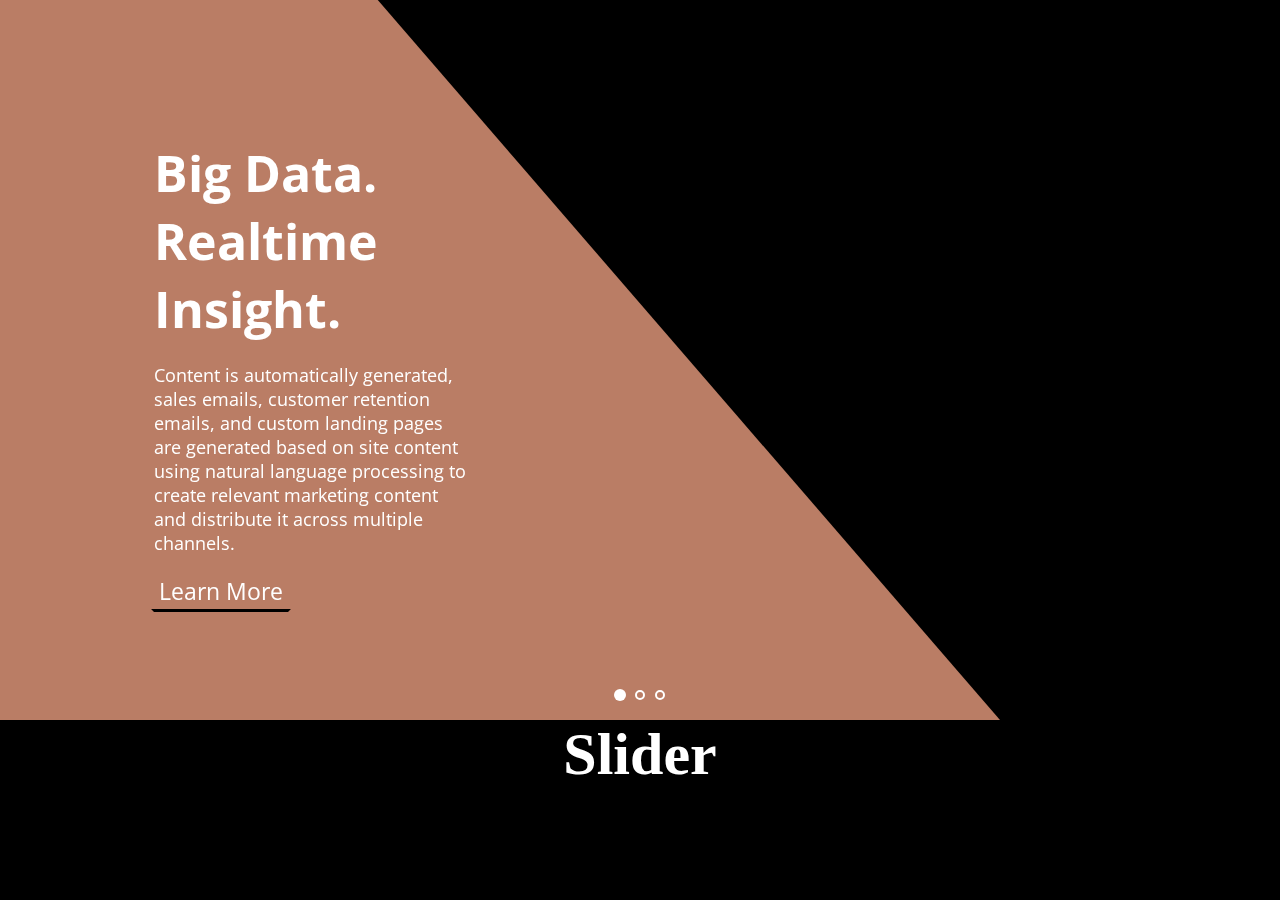
<file: Images/10Slideshow1/index.html>
<!doctype html>
<html>
<head>
<meta charset="utf-8">
<title>Slider</title>
<link href="https://fonts.googleapis.com/css?family=Open+Sans+Condensed:300" rel="stylesheet">
<style>
@font-face {
  src: url("https://fonts.googleapis.com/css?family=Open+Sans+Condensed:300");
  font-family: 'Open Sans Condensed', sans-serif;
}
.slide__text-desc {
  font-family: 'Open Sans Condensed', sans-serif;
}

*, *:before, *:after {
  box-sizing: border-box;
  box-sizing: border-box;
  margin: 0;
  padding: 0;
}

html, body {
  font-size: 62.5%;
  height: 100%;
  overflow: hidden;
}

body {
  background: #000;
}

svg {
  display: block;
  overflow: visible;
}

.slider-container {
  position: relative;
  height: 80%;
  margin:auto;
  user-select: none;
  cursor: all-scroll;
}

.slider-control {
  z-index: 2;
  position: absolute;
  top: 0;
  width: 12%;
  height: 100%;
  transition: opacity 0.3s;
  will-change: opacity;
  opacity: 0;
}
.slider-control.inactive:hover {
  cursor: auto;
}
.slider-control:not(.inactive):hover {
  opacity: 1;
  cursor: pointer;
}
.slider-control.left {
  left: 0;
  background: linear-gradient(to right, rgba(0, 0, 0, 0.5) 0%, transparent 100%);
}
.slider-control.right {
  right: 0;
  background: linear-gradient(to right, transparent 0%, rgba(0, 0, 0, 0.5) 100%);
}

.slider-pagi {
  position: absolute;
  z-index: 3;
  left: 50%;
  bottom: 2rem;
  transform: translateX(-50%);
  font-size: 0;
  list-style-type: none;
}
.slider-pagi__elem {
  position: relative;
  display: inline-block;
  vertical-align: top;
  width: 1rem;
  height: 1rem;
  margin: 0 0.5rem;
  border-radius: 50%;
  border: 2px solid #fff;
  cursor: pointer;
}
.slider-pagi__elem:before {
  content: "";
  position: absolute;
  left: 50%;
  top: 50%;
  width: 1.2rem;
  height: 1.2rem;
  background: #fff;
  border-radius: 50%;
  transition: transform 0.3s;
  transform: translate(-50%, -50%) scale(0);
}
.slider-pagi__elem.active:before, .slider-pagi__elem:hover:before {
  transform: translate(-50%, -50%) scale(1);
}

.slider {
  z-index: 1;
  position: relative;
  height: 100%;
}
.slider.animating {
  transition: transform 0.5s;
  will-change: transform;
}
.slider.animating .slide__bg {
  transition: transform 0.5s;
  will-change: transform;
}

.slide {
  position: absolute;
  top: 0;
  width: 100%;
  height: 100%;
  overflow: hidden;
}
.slide.active .slide__overlay,
.slide.active .slide__text {
  opacity: 1;
  transform: translateX(0);
}
.slide__bg {
  position: absolute;
  top: 0;
  left: -50%;
  width: 100%;
  height: 100%;
  background-size: cover;
  will-change: transform;
}
.slide:nth-child(1) {
  left: 0;
}
.slide:nth-child(1) .slide__bg {
  left: 0;
  background-image: url("https://www.solodev.com/assets/flexslider/slide1.jpg");
}
.slide:nth-child(1) .slide__overlay-path {
  fill: #e99c7e;
}
@media (max-width: 991px) {
  .slide:nth-child(1) .slide__text {
    background-color: rgba(233, 156, 126, 0.8);
  }
}
.slide:nth-child(2) {
  left: 100%;
}
.slide:nth-child(2) .slide__bg {
  left: -50%;
  background-image: url("2.jpg");
}
.slide:nth-child(2) .slide__overlay-path {
  fill: #303030;
}
@media (max-width: 991px) {
  .slide:nth-child(2) .slide__text {
    background-color: rgba(48, 48, 48, 0.8);
  }
}
.slide:nth-child(3) {
  left: 200%;
}
.slide:nth-child(3) .slide__bg {
  left: -100%;
  background-image: url("1.jpg");
}
.slide:nth-child(3) .slide__overlay-path {
  fill: #29424a;
}
@media (max-width: 991px) {
  .slide:nth-child(3) .slide__text {
    background-color: rgba(41, 66, 74, 0.8);
  }
}
.slide:nth-child(4) {
  left: 300%;
}
.slide:nth-child(4) .slide__bg {
  left: -150%;
  background-image: url("https://s3-us-west-2.amazonaws.com/s.cdpn.io/142996/3d-slider-4.jpg");
}
.slide:nth-child(4) .slide__overlay-path {
  fill: #cbc6c3;
}
@media (max-width: 991px) {
  .slide:nth-child(4) .slide__text {
    background-color: rgba(203, 198, 195, 0.8);
  }
}
.slide__content {
  position: absolute;
  top: 0;
  left: 0;
  width: 100%;
  height: 100%;
}
.slide__overlay {
  position: absolute;
  bottom: 0;
  left: 0;
  height: 100%;
  min-height: 810px;
  transition: transform 0.5s 0.5s, opacity 0.2s 0.5s;
  will-change: transform, opacity;
  transform: translate3d(-20%, 0, 0);
  opacity: 0;
}
@media (max-width: 991px) {
  .slide__overlay {
    display: none;
  }
}
.slide__overlay path {
  opacity: 0.8;
}
.slide__text {
  position: absolute;
  width: 25%;
  bottom: 15%;
  left: 12%;
  color: #fff;
  transition: transform 0.5s 0.8s, opacity 0.5s 0.8s;
  will-change: transform, opacity;
  transform: translateY(-50%);
  opacity: 0;
}
@media (max-width: 991px) {
  .slide__text {
    left: 0;
    bottom: 0;
    width: 100%;
    height: 20rem;
    text-align: center;
    transform: translateY(50%);
    transition: transform 0.5s 0.5s, opacity 0.5s 0.5s;
    padding: 0 1rem;
  }
}
.slide__text-heading {
  font-family: "Polar", Helvetica, Arial, sans-serif;
  font-size: 5rem;
  margin-bottom: 2rem;
}
@media (max-width: 991px) {
  .slide__text-heading {
    line-height: 10rem;
    font-size: 3.5rem;
  }
}
.slide__text-desc {
  font-family: "Open Sans", Helvetica, Arial, sans-serif;
  font-size: 1.8rem;
  margin-bottom: 1.5rem;
}
@media (max-width: 991px) {
  .slide__text-desc {
    display: none;
  }
}
.slide__text-link {
  z-index: 5;
  display: inline-block;
  position: relative;
  padding: 0.5rem;
  cursor: pointer;
  font-family: "Open Sans", Helvetica, Arial, sans-serif;
  font-size: 2.3rem;
  perspective: 1000px;
}
@media (max-width: 991px) {
  .slide__text-link {
    margin: -2rem 0 8rem;
  }
}
.slide__text-link:before {
  z-index: -1;
  content: "";
  position: absolute;
  top: 0;
  left: 0;
  width: 100%;
  height: 100%;
  background: #000;
  transform-origin: 50% 100%;
  transform: rotateX(-85deg);
  transition: transform 0.3s;
  will-change: transform;
}
.slide__text-link:hover:before {
  transform: rotateX(0);
}

</style>
<script src="https://ajax.googleapis.com/ajax/libs/jquery/3.2.1/jquery.min.js"></script>
<script>
$(document).ready(function() {
  
  var $slider = $(".slider"),
      $slideBGs = $(".slide__bg"),
      diff = 0,
      curSlide = 0,
      numOfSlides = $(".slide").length-1,
      animating = false,
      animTime = 500,
      autoSlideTimeout,
      autoSlideDelay = 2600,
      $pagination = $(".slider-pagi");
  
  function createBullets() {
    for (var i = 0; i < numOfSlides+1; i++) {
      var $li = $("<li class='slider-pagi__elem'></li>");
      $li.addClass("slider-pagi__elem-"+i).data("page", i);
      if (!i) $li.addClass("active");
      $pagination.append($li);
    }
  };
  
  createBullets();
  
  function manageControls() {
    $(".slider-control").removeClass("inactive");
    if (!curSlide) $(".slider-control.left").addClass("inactive");
    if (curSlide === numOfSlides) $(".slider-control.right").addClass("inactive");
  };
  
  function autoSlide() {
    autoSlideTimeout = setTimeout(function() {
      curSlide++;
      if (curSlide > numOfSlides) curSlide = 0;
      changeSlides();
    }, autoSlideDelay);
  };
  
  autoSlide();
  
  function changeSlides(instant) {
    if (!instant) {
      animating = true;
      manageControls();
      $slider.addClass("animating");
      $slider.css("top");
      $(".slide").removeClass("active");
      $(".slide-"+curSlide).addClass("active");
      setTimeout(function() {
        $slider.removeClass("animating");
        animating = false;
      }, animTime);
    }
    window.clearTimeout(autoSlideTimeout);
    $(".slider-pagi__elem").removeClass("active");
    $(".slider-pagi__elem-"+curSlide).addClass("active");
    $slider.css("transform", "translate3d("+ -curSlide*100 +"%,0,0)");
    $slideBGs.css("transform", "translate3d("+ curSlide*50 +"%,0,0)");
    diff = 0;
    autoSlide();
  }

  function navigateLeft() {
    if (animating) return;
    if (curSlide > 0) curSlide--;
    changeSlides();
  }

  function navigateRight() {
    if (animating) return;
    if (curSlide < numOfSlides) curSlide++;
    changeSlides();
  }

  $(document).on("mousedown touchstart", ".slider", function(e) {
    if (animating) return;
    window.clearTimeout(autoSlideTimeout);
    var startX = e.pageX || e.originalEvent.touches[0].pageX,
        winW = $(window).width();
    diff = 0;
    
    $(document).on("mousemove touchmove", function(e) {
      var x = e.pageX || e.originalEvent.touches[0].pageX;
      diff = (startX - x) / winW * 70;
      if ((!curSlide && diff < 0) || (curSlide === numOfSlides && diff > 0)) diff /= 2;
      $slider.css("transform", "translate3d("+ (-curSlide*100 - diff) +"%,0,0)");
      $slideBGs.css("transform", "translate3d("+ (curSlide*50 + diff/2) +"%,0,0)");
    });
  });
  
  $(document).on("mouseup touchend", function(e) {
    $(document).off("mousemove touchmove");
    if (animating) return;
    if (!diff) {
      changeSlides(true);
      return;
    }
    if (diff > -8 && diff < 8) {
      changeSlides();
      return;
    }
    if (diff <= -8) {
      navigateLeft();
    }
    if (diff >= 8) {
      navigateRight();
    }
  });
  
  $(document).on("click", ".slider-control", function() {
    if ($(this).hasClass("left")) {
      navigateLeft();
    } else {
      navigateRight();
    }
  });
  
  $(document).on("click", ".slider-pagi__elem", function() {
    curSlide = $(this).data("page");
    changeSlides();
  });
  
});
</script>
</head>

<body>
<div class="slider-container">
  <div class="slider-control left inactive"></div>
  <div class="slider-control right"></div>
  <ul class="slider-pagi"></ul>
  <div class="slider">
    <div class="slide slide-0 active">
      <div class="slide__bg"></div>
      <div class="slide__content">
        <svg class="slide__overlay" viewBox="0 0 720 405" preserveAspectRatio="xMaxYMax slice">
          <path class="slide__overlay-path" d="M0,0 150,0 500,405 0,405" />
        </svg>
        <div class="slide__text">
          <h2 class="slide__text-heading" style="font-family: 'Open Sans Condensed', sans-serif;">Big Data. Realtime Insight.</h2>
          <p class="slide__text-desc" style="font-family: 'Open Sans Condensed', sans-serif;"> Content is automatically generated, sales emails, customer retention emails, and custom landing pages are generated based on site content using natural language processing to create relevant marketing content and distribute it across multiple channels.</p>
          <a class="slide__text-link" style="font-family: 'Open Sans Condensed', sans-serif;">Learn More</a>
        </div>
      </div>
    </div>
    <div class="slide slide-1 ">
      <div class="slide__bg"></div>
      <div class="slide__content">
        <svg class="slide__overlay" viewBox="0 0 720 405" preserveAspectRatio="xMaxYMax slice">
          <path class="slide__overlay-path" d="M0,0 150,0 500,405 0,405" />
        </svg>
        <div class="slide__text">
          <h2 class="slide__text-heading" style="font-family: 'Open Sans Condensed', sans-serif;">Disrupting Industries</h2>
          <p class="slide__text-desc" style="font-family: 'Open Sans Condensed', sans-serif;">WebCorpCo is all about making sure your marketing stack is in alignment with your company as well as the customers you serve. There is no 'one size fits all' approach to marketing. Every business is unique, customers are unique, and your marketing should be as well.</p>
          <a class="slide__text-link" style="font-family: 'Open Sans Condensed', sans-serif;">Learn More</a>
        </div>
      </div>
    </div>
    <div class="slide slide-2">
      <div class="slide__bg"></div>
      <div class="slide__content">
        <svg class="slide__overlay" viewBox="0 0 720 405" preserveAspectRatio="xMaxYMax slice">
          <path class="slide__overlay-path" d="M0,0 150,0 500,405 0,405" />
        </svg>
        <div class="slide__text">
          <h2 class="slide__text-heading" style="font-family: 'Open Sans Condensed', sans-serif;">Moving Business Forward</h2>
          <p class="slide__text-desc" style="font-family: 'Open Sans Condensed', sans-serif;">Sales is the direct result of marketing and sales data is sometimes even more important than the sales themselves. Why did they buy? What did they buy? When? Who bought? How much did it cost? Then a comparison of sales YTD or Year over Year. This analysis can optimize your ability to sell with WebCorpCo Analytics.</p>
          <a class="slide__text-link" style="font-family: 'Open Sans Condensed', sans-serif;">Learn More</a>
        </div>
      </div>
    </div>
</div>
		<h1 style="color:#fff; text-align:center; font-size:60px">Slider</h1>
</body>
</html>
</file>
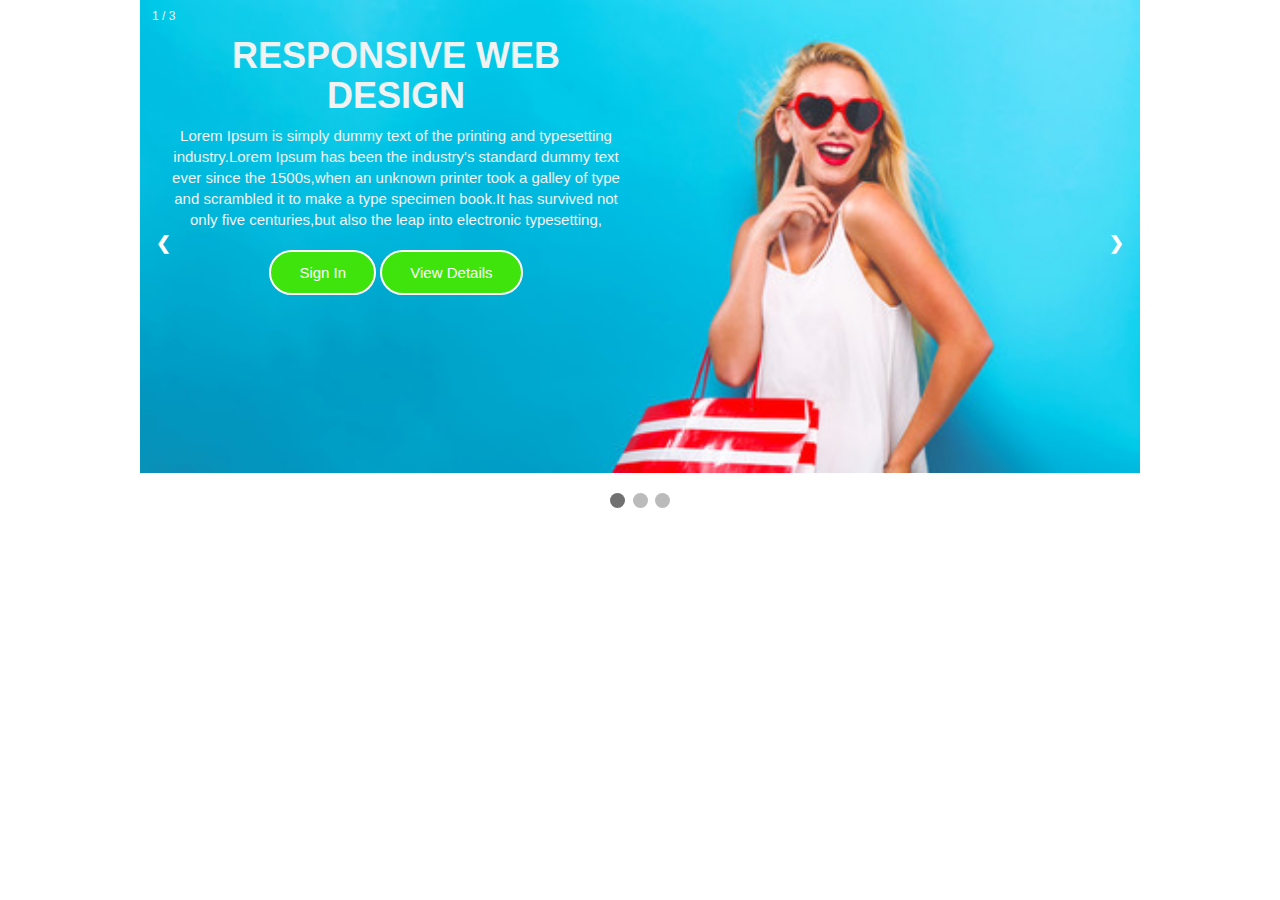
<file: index2.html>
<!DOCTYPE html>
<html>
<head>

   <meta charset="utf-8">
    <meta http-equiv="X-UA-Compatble" content="IE=edge">
    <meta name="viewport" content="width=device-width, initial-scale=1, shrink-to-fit=no">

    <!-- Bootstrap CSS -->
    <link href="css/bootstrap.min.css" rel="stylesheet">
    <link href="css/bootstrap.css" rel="stylesheet">
    <!--link rel="stylesheet" href="https://stackpath.bootstrapcdn.com/bootstrap/4.3.1/css/bootstrap.min.css" integrity="sha384-ggOyR0iXCbMQv3Xipma34MD+dH/1fQ784/j6cY/iJTQUOhcWr7x9JvoRxT2MZw1T" crossorigin="anonymous"-->
    <link rel="stylesheet" href="package/css/font-awesome.min.css">
     <link rel="stylesheet" href="css/style.css"> 
     <link rel="stylesheet" href="css/animate.min.css">
    <title>Hell o, world!</title>
<style>
* {box-sizing: border-box}
body {font-family: Verdana, sans-serif; margin:0}
.mySlides {display: none}
img {vertical-align: middle;}

/* Slideshow container */
.slideshow-container {
  max-width: 1000px;
  position: relative;
  margin: auto;
}

/* Next & previous buttons */
.prev, .next {
  cursor: pointer;
  position: absolute;
  top: 50%;
  width: auto;
  padding: 16px;
  margin-top: -22px;
  color:#fff;
  font-weight: bold;
  font-size: 18px;
  transition: 0.6s ease;
  border-radius: 0 3px 3px 0;
  user-select: none;
}

/* Position the "next button" to the right */
.next {
  right: 0;
  border-radius: 3px 0 0 3px;
}

/* On hover, add a black background color with a little bit see-through */
.prev:hover, .next:hover {
  background-color: rgba(0,0,0,0.8);
}

/* Caption text */
.text {
  color: #f2f2f2;
  font-size: 15px;
  padding: 8px 12px;
  position: absolute;
  top: 8px;
  width: 100%;
  line-height: 21px;
  text-align: center;
}

/* Number text (1/3 etc) */
.numbertext {
  color: #f2f2f2;
  font-size: 12px;
  padding: 8px 12px;
  position: absolute;
  top: 0;
}

/* The dots/bullets/indicators */
.dot {
  cursor: pointer;
  height: 15px;
  width: 15px;
  margin: 0 2px;
  background-color: #bbb;
  border-radius: 50%;
  display: inline-block;
  transition: background-color 0.6s ease;
}

.active, .dot:hover {
  background-color: #717171;
}

/* Fading animation */

.fade {
  -webkit-animation-name: fade;
  -webkit-animation-duration: 1.5s;
  animation-name: fade;
  animation-duration: 1.5s;
}

@-webkit-keyframes fade {
  from {opacity: .4} 
  to {opacity: 1}
}

@keyframes fade {
  from {opacity: .4} 
  to {opacity: 1}
}
/* On smaller screens, decrease text size */
@media only screen and (max-width: 300px) {
  .prev, .next,.text {font-size: 11px}
}
</style>
</head>
<body>

<div class="slideshow-container">

<div class="mySlides ">
  <div class="numbertext">1 / 3</div>
  <img src="Images/backheader5.jpg" style="width:100%">
 
<div class="text">
        <div class="col-lg-6 col-md-6 wow bounceInLeft">
        <h1>Responsive Web Design</h1>
          <p>Lorem Ipsum is simply dummy text of the printing and typesetting industry.Lorem Ipsum has been the industry's standard dummy text ever since the 1500s,when an unknown printer took a galley of type and scrambled it to make a type specimen book.It has survived not only five centuries,but also the leap into electronic typesetting,</p>
          <a href="#modal" id="button" class="button">Sign In</a>
          <a href="#footer" id="button" class="button">View Details</a>
        </div>
        <div class="col-lg-6 col-md-6 wow bounceInRight">
                <!-- <img src="Images/responsive-web-design.png">-->
               </div> 
            </div>

      
</div>

<div class="mySlides ">
  <div class="numbertext">2 / 3</div>
  <img src="Images/backheader2.jpg" style="width:100%">
  <div class="text">Caption Two</div>
</div>

<div class="mySlides ">
  <div class="numbertext">3 / 3</div>
  <img src="Images/backheader.jpg" style="width:100%">
  <div class="text">Caption Three</div>
</div>

<a class="prev" onclick="plusSlides(-1)">&#10094;</a>
<a class="next" onclick="plusSlides(1)">&#10095;</a>

</div>
<br>

<div style="text-align:center">
  <span class="dot" onclick="currentSlide(1)"></span> 
  <span class="dot" onclick="currentSlide(2)"></span> 
  <span class="dot" onclick="currentSlide(3)"></span> 
</div>

<script>
var slideIndex = 1;
showSlides(slideIndex);

function plusSlides(n) {
  showSlides(slideIndex += n);
}

function currentSlide(n) {
  showSlides(slideIndex = n);
}

function showSlides(n) {
  var i;
  var slides = document.getElementsByClassName("mySlides");
  var dots = document.getElementsByClassName("dot");
  if (n > slides.length) {slideIndex = 1}    
  if (n < 1) {slideIndex = slides.length}
  for (i = 0; i < slides.length; i++) {
      slides[i].style.display = "none";  
  }
  for (i = 0; i < dots.length; i++) {
      dots[i].className = dots[i].className.replace(" active", "");
  }
  slides[slideIndex-1].style.display = "block";  
  dots[slideIndex-1].className += " active";
}
</script>
  <script src="https://ajax.googleapis.com/ajax/libs/jquery/1.12.4/jquery.min.js"></script>
  <script src="js/wow.min.js"></script>
          <script>
          new WOW().init();
          </script>
  <script src="js/bootstrap.min.js"></script>
  <script src="js/popUp.js"></script>

</body>
</html>
</file>
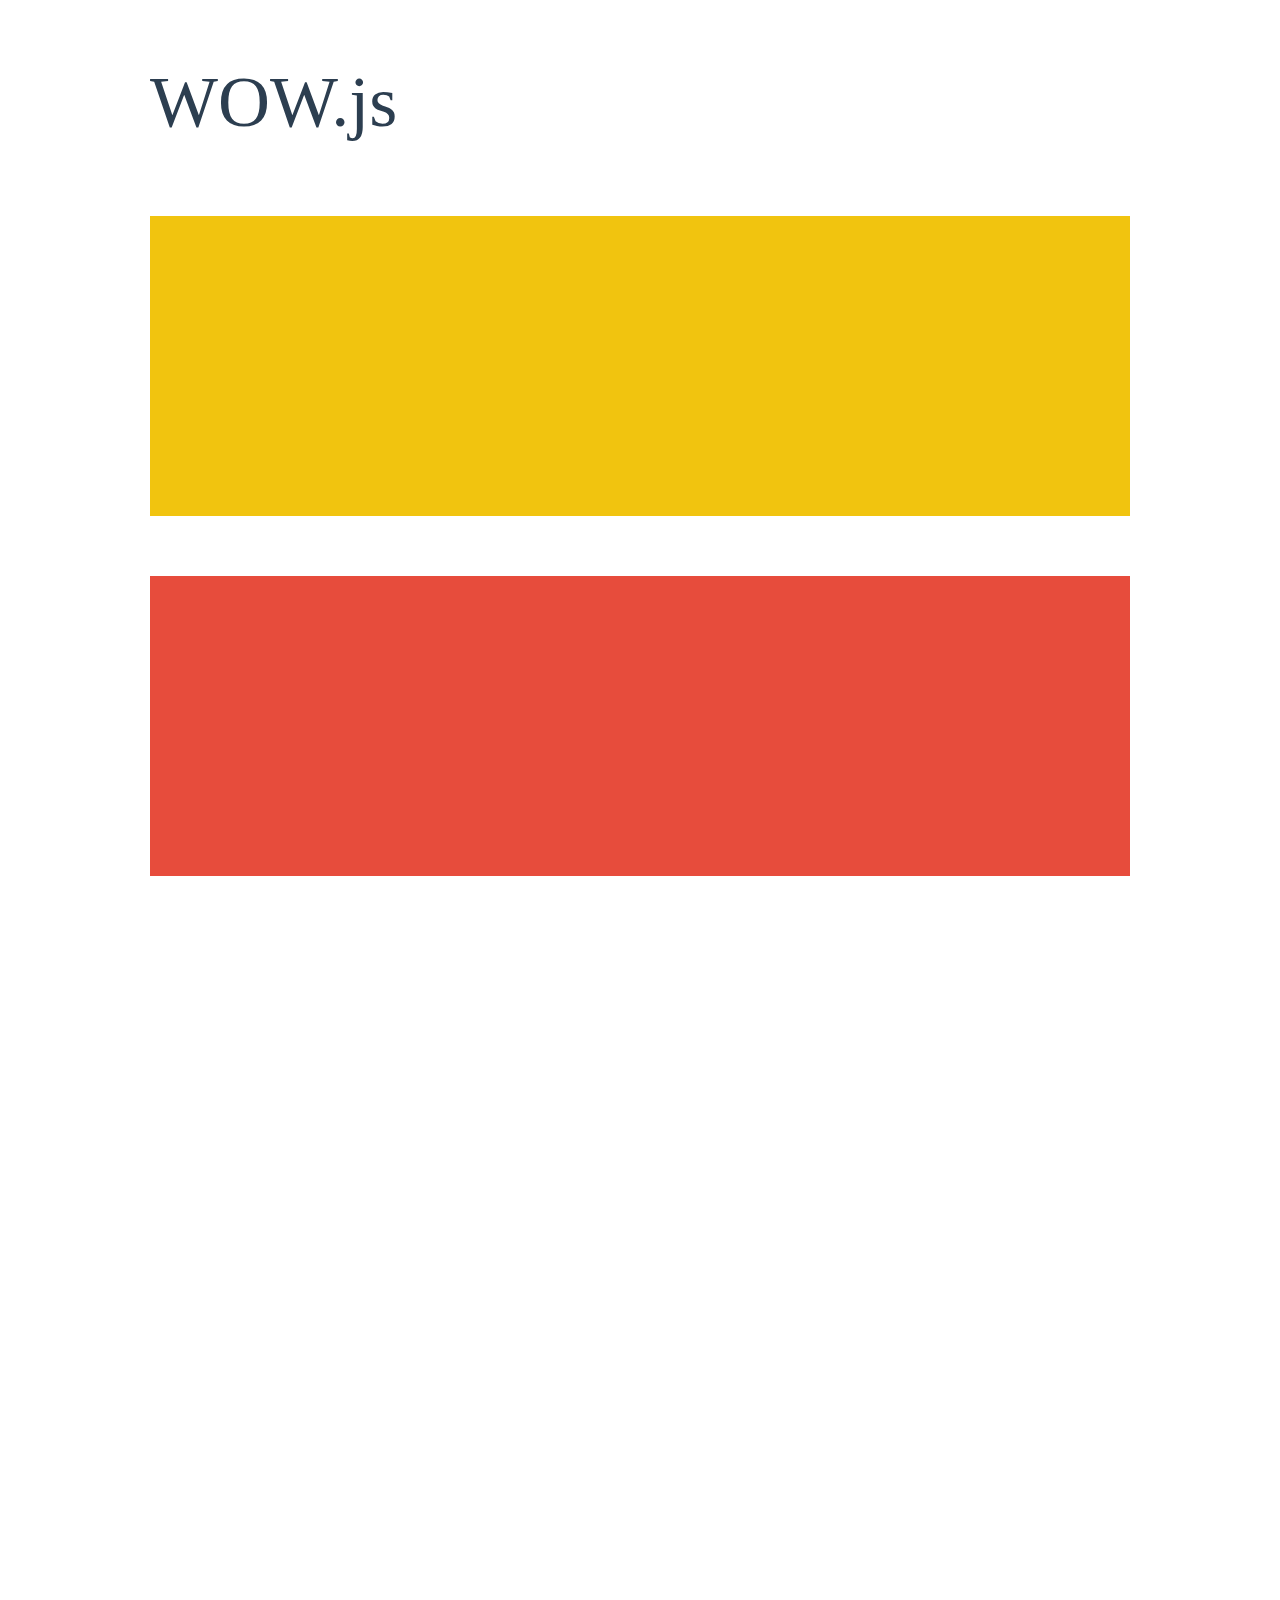
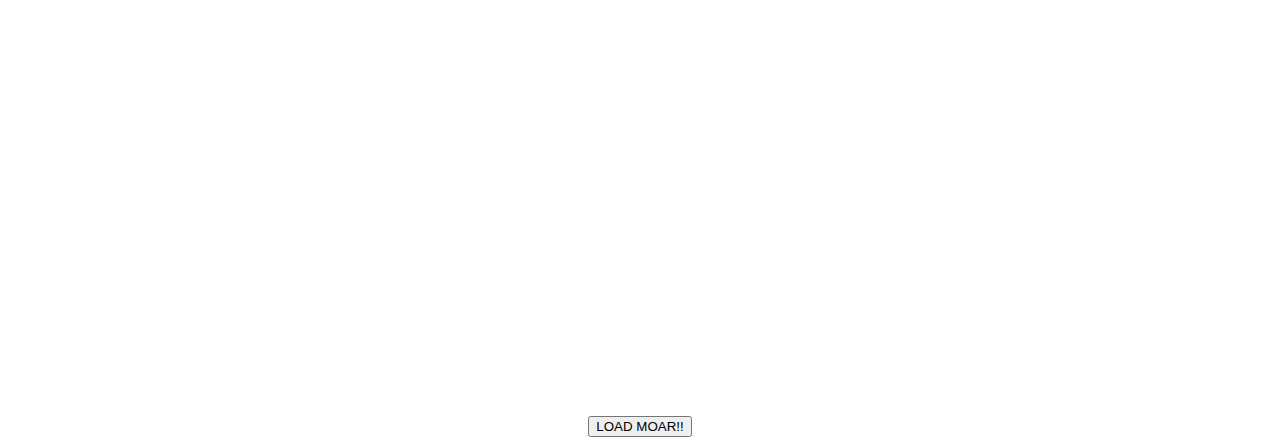
<file: WOW-master/demo.html>
<!doctype html>

<html lang="en">
<head>
  <meta charset="utf-8">
  <title>WOW</title>
  <link rel="stylesheet" href="css/libs/animate.css">
  <link rel="stylesheet" href="css/site.css">
  <style>
    .wow:first-child {
      visibility: hidden;
    }
  </style>
  <!--[if IE]>
    <script src="http://html5shiv.googlecode.com/svn/trunk/html5.js"></script>
  <![endif]-->
</head>

<body>
  <div id="container">
    <header>
      <h1>WOW.js</h1>
    </header>
    <div id="main">
      <section class="wow fadeInDown" style="background-color: #f1c40f;"></section>
      <section class="wow pulse" style="background-color: #e74c3c;" data-wow-iteration="infinite" data-wow-duration="1500ms"></section>
      <section class="section--purple wow slideInRight" data-wow-delay="2s"></section>
      <section class="section--blue wow bounceInLeft" data-wow-offset="300"></section>
      <section class="section--green wow slideInLeft" data-wow-duration="4s"></section>
      <button id="moar">LOAD MOAR!!</button>
    </div>
  </div>
  <script src="dist/wow.js"></script>
  <script>
    wow = new WOW(
      {
        animateClass: 'animated',
        offset:       100,
        callback:     function(box) {
          console.log("WOW: animating <" + box.tagName.toLowerCase() + ">")
        }
      }
    );
    wow.init();
    document.getElementById('moar').onclick = function() {
      var section = document.createElement('section');
      section.className = 'section--purple wow fadeInDown';
      this.parentNode.insertBefore(section, this);
    };
  </script>
</body>
</html>
</file>
<file: css/style.css>
*{
    padding:0;
    margin:0;
}

body{
    overflow-x: hidden;
    font-family: 'Open Sans',sans-serif;
    text-rendering: optimizeLegibility !important;
    -webkit-font-smoothing:antialiased !important;
}

li{
    list-style: none;
    display: inline-block;
}

a{
    text-decoration: none;
    transition: all 500ms ease-in-out;
}

a:hover,
a:active{
    text-decoration: none;
}

h1,h2,h4{
    font-family: 'PT Sans Narrow',Arial,sans-serif;
    text-transform: uppercase;
    font-weight: 700;
}

p{
    font-size:15px;
    line-height: 21px;
}

.btn{
    transition: all 300ms ease-in-out;
    font-weight: 500 !important;
    text-transform: uppercase;

}

.btn:hover{
    background-color: #ededed !important;
    color: #3c3c3c !important;
border: 1px solid #fff !important;
}

 /*Navigation*/

 .navbar{
     background-color:  #222222 !important;
     text-transform: uppercase;
     font-family: 'PT Sans Narrow',Arial,sans-serif;
     font-weight:700;
  
 }


 .navbar a{
     color:#fff !important;
     opacity: 0.7;
 }
 .navbar a:hover{
     opacity:1;
     background-color: #111111 !important;
 }

 /*Header*/

 .header{
     padding: 50px 0 50px;
    height: 600px;
    width: 100%;
    background-color: #3399ff;
    background:transparent url(../Images/backheader5.jpg);
    
    background-position:center center;
    background-repeat: no-repat;
    background-size:cover;
    
  color: #fff;
     
 }

 


 .header img{
   
     height: 350px;
     width:450px;
     margin: 70px 0 0 40px;
 }

 .header h1{
     font-size: 40px;
     font-weight: 700;
     padding-top:30px;

 }

 .header h1,
 .header p,.header button{
     marging-top:20px;

 }

 .header p{
    font-weight: 500;
 }

 .header .btn{
     border-radius: 0;
     margin: 40px 20px;
 }
/*
 .slideshow{
     width: 100%;
     position: relative;

 }
 .slider li,ul{
     width: 100%;

 }
 .slider li{
     overflow: hidden;

 }

 .slider li img{
width:100%;

 }

.pagination{
 position: absolute;
 top:102%;
 width:100%;

 display: flex;
 justify-content: center;

 }

 .pagination li{
     font-size: 20px;
     margin: 2px 5px;
     color:#858585;
     cursor: pointer;
 }

 .left, .right{
     position: absolute;
     top:0;
     height: 100%;
     display: flex;
     align-items: center;
     color: #fff;
     cursor: pointer;
     font-size: 35px;
     z-index: 2;
 }

 .left{
     left: 10px;
 }

 .right{
     right:10px;
 }*/
 @media(max-width:768px){
     .header{
         padding:30px;
         height: 750px;
     }

     .header img{
         width:90%;
         height: 300px;
         margin:20px 0 0 20px;

     }
 
     .header.btn{
         font-size: 10px;
         margin-left: 20px;
     }

     .header h1{
         font-size:20px;
     }

     .header p{
         font-size: 10px
     }
 }


 /*services*/

 .services{
     padding:80px 0 80px;
     text-align: center;
 }

 .services h2,
 .services h4{
     color: #4c4c4c;
     margin: 20px 0 20px;
 }

 .services p{
     color: #737373;
     font-size: 14px;
     padding-bottom:40px;  
 }

 .services i{
     height: 80px;
     width: 80px;
     font-size: 30px;
     padding: 25px 20px;
     border-radius: 50%;
     background-color: #6699cc;
     color:#fff;
      
 }

 @media(max-width:768px){
     .services{
         padding: 30px;
     }
 }


 /*pricing*/


 .pricing{
     padding:50px 0 80px;
     text-align: center;
     background-color: #3399ff;

 }

 .pricing h2,
 .pricing p{
     color: #fff;
 }

 .pricing p{
     padding-bottom: 40px;

 }

 .pricing img{
    
        height: 200px;
        width:200px;
        margin-top: 20px;
    

 }

 .pricing .packages{
     padding: 30px;
     border: 1px solid #ccc;
     background-color: #fff;
     border-radius: 5px;
     margin-top: 30px; 
 }

 .packages h4,
 .packages h1,
 .packages b{
     color: #4c4c4c;

 }

 .packages p,
 .packages li{
     color: #737373;
 }

 .packages button{
     margin-top: 10px;
 }

 @media(max-width:768px){
     .pricing{
         padding: 30px;
     }

     .packages{
         widows: 80%;
         margin-left: 25px;
     }
 }

/*team*/

.team{
    padding: 50px 0 80px;
    text-align: center;

}

.team b,
.team h2,
.team h4{
    margin:20px 0 20px;
    color: #4c4c4c;

}

.team p{
    color: #737373;
}

.team img{
    height: 150px;
    width:150px;
    margin-top: 80px;
}

.team i{
    height: 30px;
    width: 30px;
    padding: 5px;
    font-size: 17px;
    border-radius: 50%;
    background-color: #a0db8e;
   
}

.team a:hover{
    background-color: #709963;
}



/*clients*/

.clients{
    padding: 50px 0 80px;
    background-color: #3399ff;
    text-align: center;
    color: #fff;
}

.clients p{
    padding-bottom: 40px;
}

.clients img{
    width:200px;
    opacity: 0.6;
    cursor: pointer;
    margin: 40px 0;
    transition: 1ll 500ms ease-in-out;
    
}

.clients li:hover img{
    opacity: 1;
}


/*Contact*/

.contact {
    padding:50px 0 80px;
    text-align: center;
}

.contact p{
    padding-bottom: 80px;
    color: #737373;
}

.contact h2{
    color: #4c4c4c;
    margin:20px 0 20px;
}

.contact .input-group{
    margin-bottom: 25px;
}

.contact .form-control{
    border-radius: 0 !important;
}

.contact span{
    border-radius: 0 !important;
}

.contact .btn{
    border-radius: 0;
    width:100%;
    font-size: 15px;
    background-color: #f08080;
    color: #fff;
}

.contact .btn:hover{
    background-color: #f3c4c4 !important;
    color: #fff !important;
}


/*Footer*/

.footer{
    padding: 30px;
    color:#cccccc;
    background-color: #222222;

}

.footer .social{
    font-size: 20px;
    height:30px;
    widows: 30px;
    padding: 5px;
    border: 1px solid #cccccc;
    margin-bottom: 10px;
    margin-right: 5px;

}

.footer input{
    height: 40px;
    width:160px;
    padding: 5px;
    border: none;
    background-color: #cccccc;
    color: #000;
}

.footer .btn{
    padding:10px 5px 10px;
    margin:-3px 0 0 5px;
}

/*sign up

input[type-text],input[type-password]{
    width:90%;
    padding:12px 20px;
    margin:8px 20px;
    display:inline-block;
    border: 1px solud #ccc;
    box-sizing: border-box;
    font-size: 16px;

}

.modal{
    display: none;
    position: fixed;
    z-index: 1;
    left: 0;
    top:0;
    width:100%;

}
*/

.bg-modal {
	background-color: rgba(0, 0, 0, 0.8);
	width: 100%;
	height: 100%;
	position: absolute;
	top: 0;
	display: none;
	justify-content: center;
	align-items: center;
}

.modal-contents {
	height: 300px;
	width: 500px;
	background-color: white;
	text-align: center;
	padding: 20px;
	position: relative;
	border-radius: 4px;
}

input {
	margin: 15px auto;
	display: block;
	width: 50%;
	padding: 8px;
	border: 1px solid gray;
}

.close {
	position: absolute;
	top: 0;
	right: 10px;
	font-size: 42px;
	color: #333;
	transform: rotate(45deg);
	cursor: pointer;

}

.close:hover {
    color: #666;
}


.button {
	background-color: #3fe40d;
	border: 2px solid white;
	border-radius: 30px;
	text-decoration: none;
	padding: 10px 28px;
	color: white;
	margin-top: 10px;
	display: inline-block;

	}


.button:hover{
    background-color: #ededed !important;
    color: #3c3c3c !important;
border: 1px solid #fff !important;
}

.bg-modal img{
    height: 50px;
    width:50px;
    margin-top: 80px;
}

.imgcontainer {
    text-align: center;
    margin: 24px 0 12px 0;
  }

  img.avatar {
    width: 40%;
    border-radius: 50%;
  }

  .container2 {
    padding: 16px;
  }

  span.psw {
  float: right;
  padding-top: 16px;
}
</file>
<file: WOW-master/css/site.css>
h1 {
  font-size:     72px;
  line-height:   1.5;
  color: #2c3e50;
  font-weight:   100;
}

#container {
  width:  980px;
  margin: 0 auto;
}

section {
  height: 300px;
  margin: 60px 0;
}

.section--purple {
  background-color: #9b59b6;
}

.section--blue {
  background-color: #3498db;
}

.section--green {
  background-color: #2ecc71;
}

#main {
  text-align: center;
}

#more {
  margin: 20px auto 48px;
}
</file>
